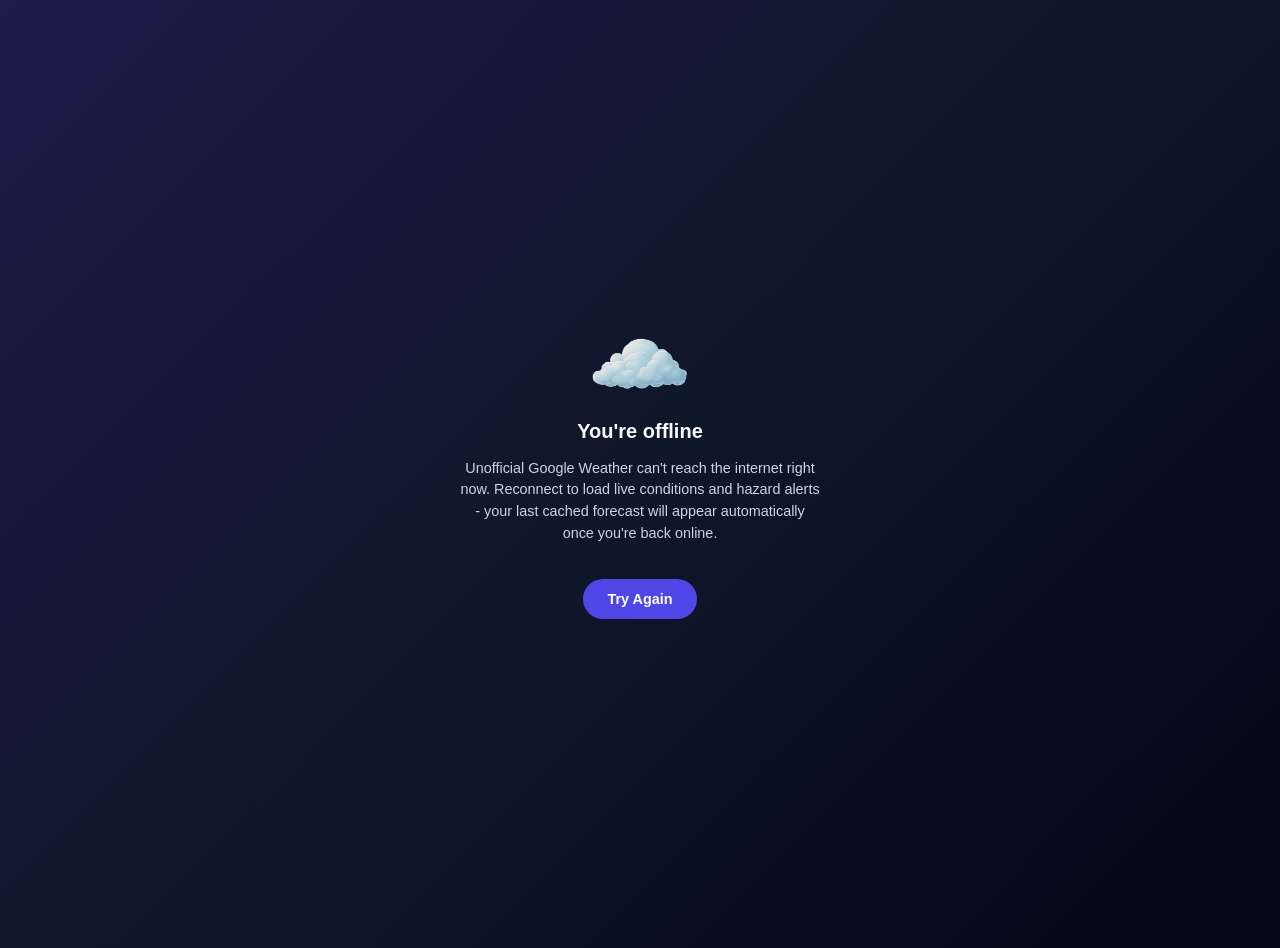
<file: offline.html>
<!DOCTYPE html>
<html lang="en">

<head>
    <meta charset="UTF-8">
    <meta name="viewport" content="width=device-width, initial-scale=1.0">
    <title>Offline - Unofficial Google Weather</title>
    <link rel="icon" type="image/png" href="images/cloud.png">
    <style>
        body {
            margin: 0;
            min-height: 100vh;
            display: flex;
            align-items: center;
            justify-content: center;
            background: linear-gradient(135deg, #1e1b4b 0%, #0f172a 50%, #020617 100%);
            color: #f8fafc;
            font-family: -apple-system, BlinkMacSystemFont, 'Segoe UI', Roboto, sans-serif;
            text-align: center;
            padding: 24px;
        }

        .card {
            max-width: 360px;
        }

        img {
            width: 96px;
            height: auto;
            margin-bottom: 16px;
            opacity: 0.9;
        }

        h1 {
            font-size: 1.25rem;
            margin: 0 0 8px;
        }

        p {
            font-size: 0.9rem;
            color: #cbd5e1;
            line-height: 1.5;
        }

        button {
            margin-top: 20px;
            padding: 12px 24px;
            border-radius: 999px;
            border: none;
            background: #4f46e5;
            color: white;
            font-weight: 600;
            font-size: 0.9rem;
            cursor: pointer;
        }
    </style>
</head>

<body>
    <div class="card">
        <img src="images/cloud.png" alt="">
        <h1>You're offline</h1>
        <p>Unofficial Google Weather can't reach the internet right now. Reconnect to load live conditions and hazard
            alerts - your last cached forecast will appear automatically once you're back online.</p>
        <button onclick="location.reload()">Try Again</button>
    </div>
</body>

</html>
</file>
